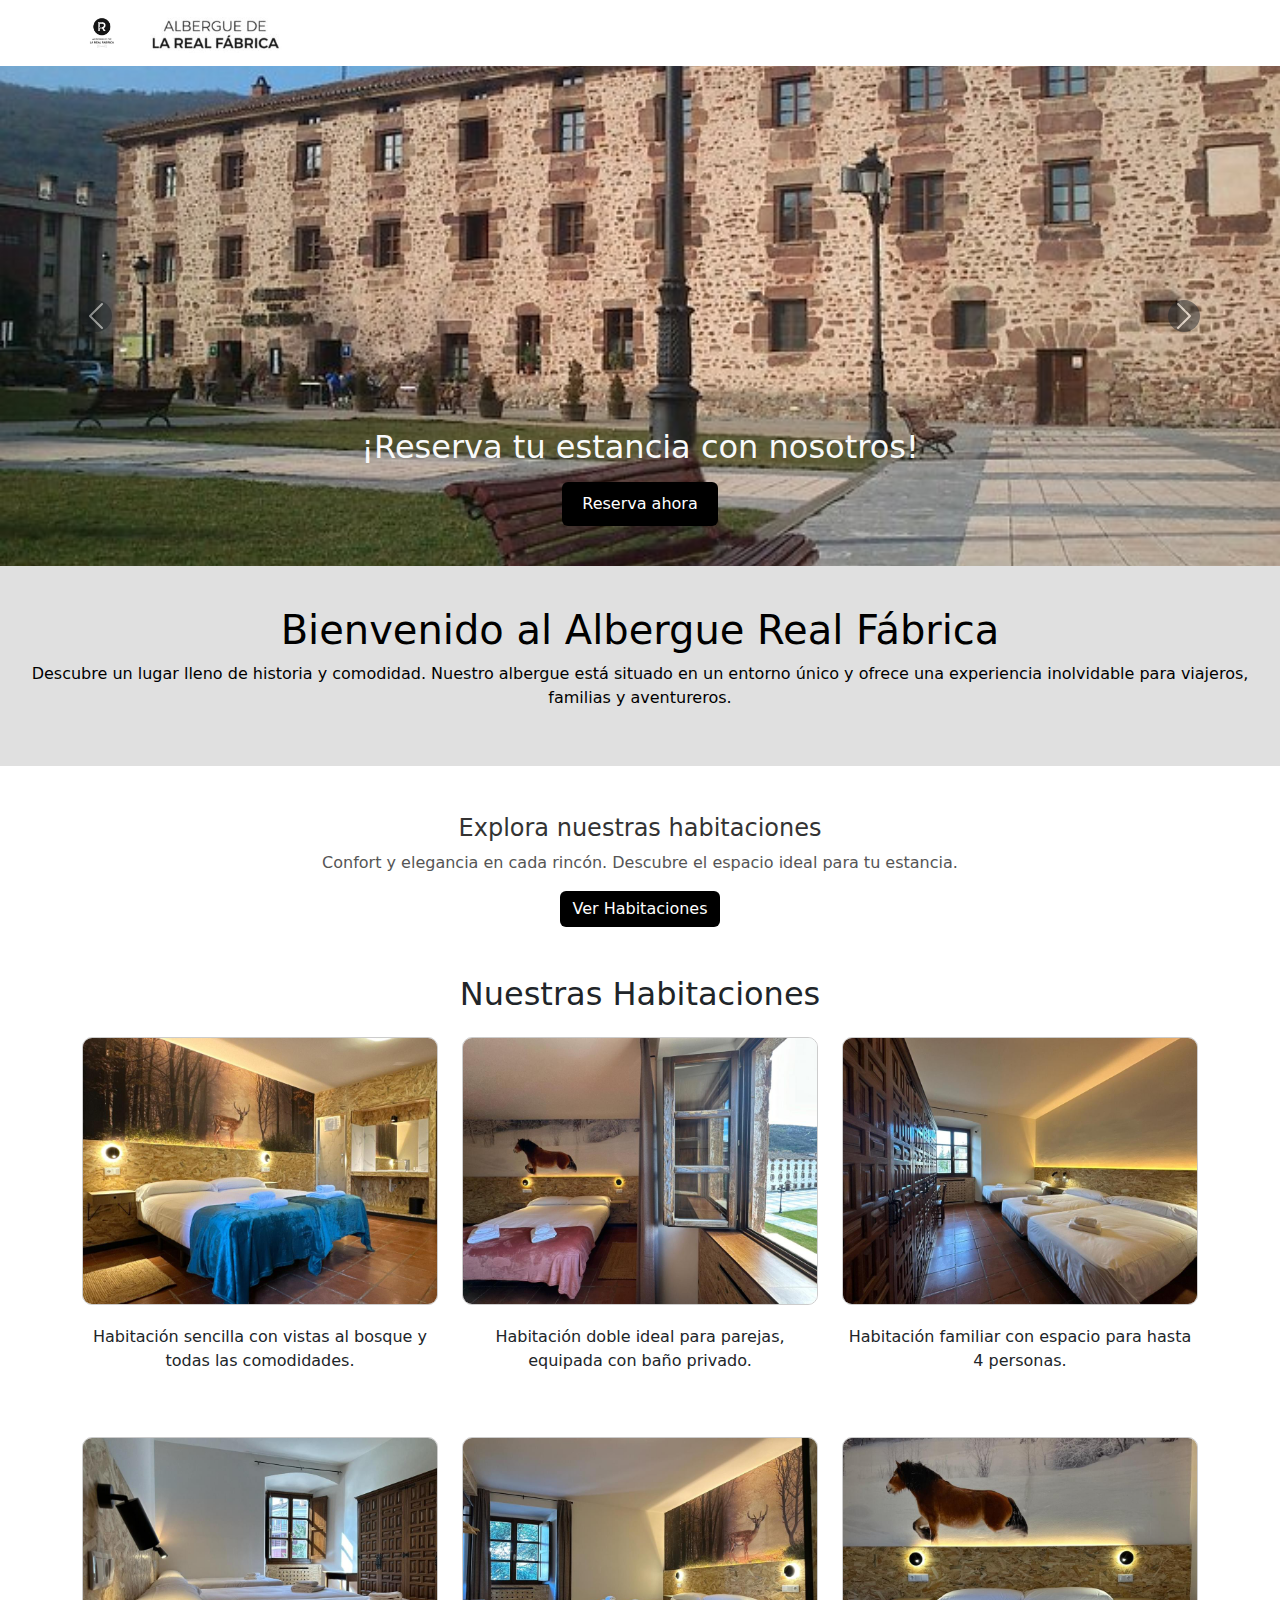
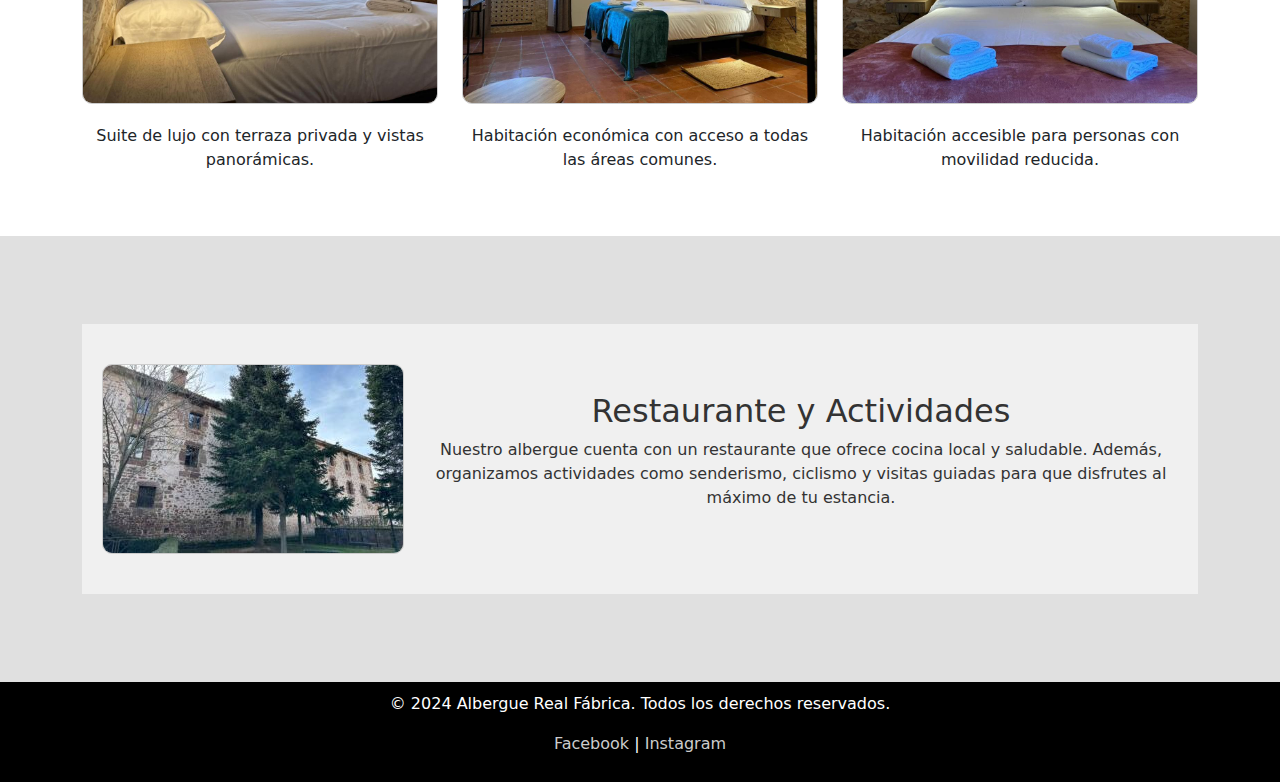
<file: index.html>
<!DOCTYPE html>
<html lang="es">
<head>
    <meta charset="UTF-8">
    <meta name="viewport" content="width=device-width, initial-scale=1.0">
    <title>Albergue Real Fábrica</title>
    <!-- Bootstrap CSS -->
    <link href="https://cdn.jsdelivr.net/npm/bootstrap@5.3.0-alpha1/dist/css/bootstrap.min.css" rel="stylesheet">
    <!-- Custom CSS -->
    <link href="styles.css" rel="stylesheet">
</head>
<body>
    <!-- Navbar -->
    <nav class="navbar navbar-expand-lg navbar-dark" role="navigation" aria-label="Navegación principal">
        <div class="container">
            <a class="navbar-brand" href="#">
                <img src="images/logo.jpg" alt="Logo del Albergue Real Fábrica">
                <img src="images/logo letras.png" alt="Nombre del Albergue Real Fábrica" class="additional-logo">
            </a>
            <button class="navbar-toggler" type="button" data-bs-toggle="collapse" data-bs-target="#navbarNav"
                aria-controls="navbarNav" aria-expanded="false" aria-label="Alternar navegación">
                <span class="navbar-toggler-icon"></span>
            </button>
            <div class="collapse navbar-collapse" id="navbarNav">
                <ul class="navbar-nav ms-auto">
                    <li class="nav-item">
                        <a class="nav-link" href="rooms.html" aria-label="Ir a habitaciones">
                            <i class="bi bi-house"></i> Rooms
                        </a>
                    </li>
                    <li class="nav-item">
                        <a class="nav-link" href="reservation.html" aria-label="Ir a reservas">
                            <i class="bi bi-calendar-check"></i> Reservation
                        </a>
                    </li>
                </ul>
            </div>
        </div>
    </nav>

    <!-- Image Carousel -->
    <div id="mainCarousel" class="carousel slide" data-bs-ride="carousel" aria-roledescription="Carrusel">
        <div class="carousel-inner">
            <div class="carousel-item active position-relative">
                <img src="images/albergue1.jpg" class="d-block w-100" alt="Vista del Albergue Real Fábrica 1">
                <div class="carousel-caption d-flex flex-column align-items-center justify-content-center">
                    <h2 class="text-light mb-3">¡Reserva tu estancia con nosotros!</h2>
                    <a href="reservation.html" class="btn btn-primary">Reserva ahora</a>
                </div>
            </div>
            <div class="carousel-item">
                <img src="images/albergue2.jpg" class="d-block w-100" alt="Vista del Albergue Real Fábrica 2">
                <div class="carousel-caption d-flex flex-column align-items-center justify-content-center">
                    <h2 class="text-light mb-3">¡Reserva tu estancia con nosotros!</h2>
                    <a href="reservation.html" class="btn btn-primary">Reserva ahora</a>
                </div>
            </div>
            <div class="carousel-item">
                <img src="images/albergue3.jpg" class="d-block w-100" alt="Vista del Albergue Real Fábrica 3">
                <div class="carousel-caption d-flex flex-column align-items-center justify-content-center">
                    <h2 class="text-light mb-3">¡Reserva tu estancia con nosotros!</h2>
                    <a href="reservation.html" class="btn btn-primary">Reserva ahora</a>
                </div>
            </div>
        </div>
        <button class="carousel-control-prev" type="button" data-bs-target="#mainCarousel" data-bs-slide="prev" 
            aria-label="Anterior">
            <span class="carousel-control-prev-icon bg-dark rounded-circle" aria-hidden="true"></span>
        </button>
        <button class="carousel-control-next" type="button" data-bs-target="#mainCarousel" data-bs-slide="next"
            aria-label="Siguiente">
            <span class="carousel-control-next-icon bg-dark rounded-circle" aria-hidden="true"></span>
        </button>
    </div>

    <!-- Hero Section -->
    <main id="mainContent" role="main">
        <div class="hero">
            <h1>Bienvenido al Albergue Real Fábrica</h1>
            <p>
                Descubre un lugar lleno de historia y comodidad. Nuestro albergue está situado en un entorno único y ofrece 
                una experiencia inolvidable para viajeros, familias y aventureros.
            </p>
        </div>

        <!-- Section Above Rooms -->
        <div class="container text-center mt-5">
            <h3>Explora nuestras habitaciones</h3>
            <p>Confort y elegancia en cada rincón. Descubre el espacio ideal para tu estancia.</p>
            <a href="rooms.html" class="btn btn-dark" aria-label="Ver más habitaciones">Ver Habitaciones</a>
        </div>

       <!-- Gallery Section -->
<div class="container my-5">
    <h2 class="text-center mb-4">Nuestras Habitaciones</h2>
    <div class="row gallery">
        <div class="col-md-4 text-center">
            <img src="images/room1.jpg" alt="Habitación 1 del albergue">
            <p>Habitación sencilla con vistas al bosque y todas las comodidades.</p>
        </div>
        <div class="col-md-4 text-center">
            <img src="images/room2.jpg" alt="Habitación 2 del albergue">
            <p>Habitación doble ideal para parejas, equipada con baño privado.</p>
        </div>
        <div class="col-md-4 text-center">
            <img src="images/room3.jpg" alt="Habitación 3 del albergue">
            <p>Habitación familiar con espacio para hasta 4 personas.</p>
        </div>
    </div>
</div>

<!-- Additional Gallery Section -->
<div class="container my-5">
    <div class="row gallery">
        <div class="col-md-4 text-center">
            <img src="images/room4.jpg" alt="Habitación 4 del albergue">
            <p>Suite de lujo con terraza privada y vistas panorámicas.</p>
        </div>
        <div class="col-md-4 text-center">
            <img src="images/room5.jpg" alt="Habitación 5 del albergue">
            <p>Habitación económica con acceso a todas las áreas comunes.</p>
        </div>
        <div class="col-md-4 text-center">
            <img src="images/room6.jpg" alt="Habitación 6 del albergue">
            <p>Habitación accesible para personas con movilidad reducida.</p>
        </div>
    </div>
</div>

  
      <!-- Activities Section -->
      <div class="hero">
        <div class="container my-5">
        <div class="activities-section">
          <img src="images/albergue4.jpg" alt="Actividades en el albergue" />
          <div>
            <h2>Restaurante y Actividades</h2>
            <p>
              Nuestro albergue cuenta con un restaurante que ofrece cocina local y
              saludable. Además, organizamos actividades como senderismo, ciclismo
              y visitas guiadas para que disfrutes al máximo de tu estancia.
            </p>
          </div>
        </div>
      </div>
    </div>

    <!-- Footer -->
    <footer role="contentinfo">
        <p>© 2024 Albergue Real Fábrica. Todos los derechos reservados.</p>
        <p>
            <a href="https://www.facebook.com" target="_blank" rel="noopener noreferrer" aria-label="Ir a Facebook">
                Facebook
            </a> |
            <a href="https://www.instagram.com" target="_blank" rel="noopener noreferrer" aria-label="Ir a Instagram">
                Instagram
            </a>
        </p>
    </footer>

    <!-- Bootstrap JS -->
    <script src="https://cdn.jsdelivr.net/npm/bootstrap@5.3.0-alpha1/dist/js/bootstrap.bundle.min.js"></script>
</body>
</html>
</file>
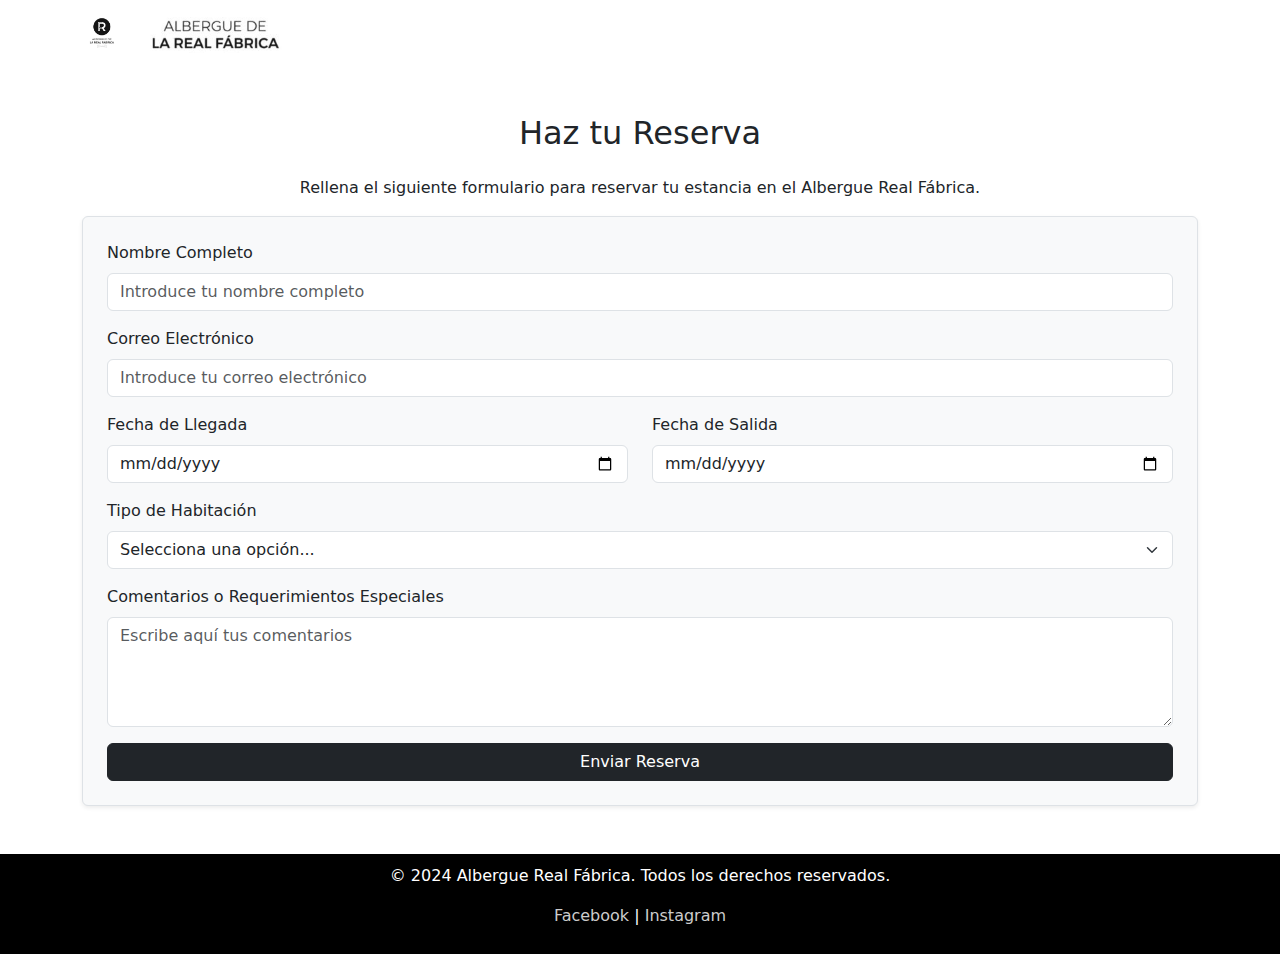
<file: reservation.html>
<!DOCTYPE html>
<html lang="es">
<head>
    <meta charset="UTF-8">
    <meta name="viewport" content="width=device-width, initial-scale=1.0">
    <title>Reservas - Albergue Real Fábrica</title>
    <!-- Bootstrap CSS -->
    <link href="https://cdn.jsdelivr.net/npm/bootstrap@5.3.0-alpha1/dist/css/bootstrap.min.css" rel="stylesheet">
    <!-- Custom CSS -->
    <link href="styles.css" rel="stylesheet">
</head>
<body>
    <!-- Navbar -->
    <nav class="navbar navbar-expand-lg navbar-dark" role="navigation" aria-label="Navegación principal">
        <div class="container">
            <a class="navbar-brand" href="index.html">
                <img src="images/logo.jpg" alt="Logo del Albergue Real Fábrica">
                <img src="images/logo letras.png" alt="Nombre del Albergue Real Fábrica" class="additional-logo">
            </a>
            <button class="navbar-toggler" type="button" data-bs-toggle="collapse" data-bs-target="#navbarNav"
                aria-controls="navbarNav" aria-expanded="false" aria-label="Alternar navegación">
                <span class="navbar-toggler-icon"></span>
            </button>
            <div class="collapse navbar-collapse" id="navbarNav">
                <ul class="navbar-nav ms-auto">
                    <li class="nav-item">
                        <a class="nav-link" href="rooms.html" aria-label="Ir a habitaciones">
                            <i class="bi bi-house"></i> Rooms
                        </a>
                    </li>
                    <li class="nav-item">
                        <a class="nav-link active" href="reservation.html" aria-label="Ir a reservas">
                            <i class="bi bi-calendar-check"></i> Reservation
                        </a>
                    </li>
                </ul>
            </div>
        </div>
    </nav>

    <!-- Reservation Form Section -->
    <div class="container my-5">
        <h2 class="text-center mb-4">Haz tu Reserva</h2>
        <p class="text-center">Rellena el siguiente formulario para reservar tu estancia en el Albergue Real Fábrica.</p>
        <form action="#" method="POST" class="p-4 border rounded shadow-sm bg-light">
            <div class="mb-3">
                <label for="name" class="form-label">Nombre Completo</label>
                <input type="text" class="form-control" id="name" name="name" placeholder="Introduce tu nombre completo" required>
            </div>
            <div class="mb-3">
                <label for="email" class="form-label">Correo Electrónico</label>
                <input type="email" class="form-control" id="email" name="email" placeholder="Introduce tu correo electrónico" required>
            </div>
            <div class="row">
                <div class="col-md-6 mb-3">
                    <label for="arrival" class="form-label">Fecha de Llegada</label>
                    <input type="date" class="form-control" id="arrival" name="arrival" required>
                </div>
                <div class="col-md-6 mb-3">
                    <label for="departure" class="form-label">Fecha de Salida</label>
                    <input type="date" class="form-control" id="departure" name="departure" required>
                </div>
            </div>
            <div class="mb-3">
                <label for="roomType" class="form-label">Tipo de Habitación</label>
                <select class="form-select" id="roomType" name="roomType" required>
                    <option selected disabled>Selecciona una opción...</option>
                    <option value="sencilla">Habitación Sencilla</option>
                    <option value="doble">Habitación Doble</option>
                    <option value="familiar">Habitación Familiar</option>
                    <option value="suite">Suite de Lujo</option>
                </select>
            </div>
            <div class="mb-3">
                <label for="comments" class="form-label">Comentarios o Requerimientos Especiales</label>
                <textarea class="form-control" id="comments" name="comments" rows="4" placeholder="Escribe aquí tus comentarios"></textarea>
            </div>
            <button type="submit" class="btn btn-dark w-100">Enviar Reserva</button>
        </form>
    </div>

    <!-- Footer -->
    <footer role="contentinfo">
        <p>© 2024 Albergue Real Fábrica. Todos los derechos reservados.</p>
        <p>
            <a href="https://www.facebook.com" target="_blank" rel="noopener noreferrer" aria-label="Ir a Facebook">
                Facebook
            </a> |
            <a href="https://www.instagram.com" target="_blank" rel="noopener noreferrer" aria-label="Ir a Instagram">
                Instagram
            </a>
        </p>
    </footer>

    <!-- Bootstrap JS -->
    <script src="https://cdn.jsdelivr.net/npm/bootstrap@5.3.0-alpha1/dist/js/bootstrap.bundle.min.js"></script>
</body>
</html>
</file>
<file: styles.css>
/* Botones negros del carrusel */
.carousel-caption .btn {
    background-color: #000 !important; /* Negro para el botón */
    color: #fff !important; /* Texto blanco */
    border: none;
    padding: 10px 20px;
}

.carousel-caption .btn:hover {
    background-color: #333 !important; /* Gris oscuro al pasar el mouse */
    color: #fff !important;
}

/* Navbar más pequeña */
.navbar {
    padding: 0.5rem 1rem; /* Reduce el padding de la Navbar */
}

.navbar-brand img {
    max-height: 40px; /* Ajusta la altura del logo */
}

.navbar .additional-logo {
    max-height: 40px; /* Ajusta la altura de la imagen adicional */
    margin-left: 10px; /* Espaciado entre el logo y la imagen adicional */
}

/* Espaciado en la sección encima de las habitaciones */
.container.text-center.mt-5 {
    margin-top: 40px;
    margin-bottom: 20px;
}

.container.text-center.mt-5 h3 {
    font-size: 24px;
    color: #333; /* Texto gris oscuro */
}

.container.text-center.mt-5 p {
    font-size: 16px;
    color: #555; /* Gris medio */
}

.container.text-center.mt-5 .btn {
    background-color: #000; /* Negro para el botón */
    color: #fff;
    border: none;
}

.container.text-center.mt-5 .btn:hover {
    background-color: #333; /* Gris oscuro al pasar el mouse */
    color: #fff;
}

/* Galería de imágenes */
.gallery img {
    width: 100%;
    border-radius: 10px;
    margin-bottom: 20px;
    border: 1px solid #ccc; /* Borde gris claro */
}

/* Actividades */
.activities-section {
    display: flex;
    align-items: center;
    padding: 40px 20px;
    background-color: #f0f0f0; /* Gris claro */
    color: #333; /* Texto gris oscuro */
}

.activities-section img {
    max-width: 50%;
    border-radius: 10px;
    margin-right: 20px;
    border: 1px solid #ccc; /* Borde gris claro */
}

/* Footer */
footer {
    background-color: #000; /* Negro para el fondo */
    color: #fff; /* Blanco para el texto */
    text-align: center;
    padding: 10px 0;
}

footer a {
    color: #ccc; /* Gris claro para los enlaces */
    text-decoration: none;
}

footer a:hover {
    color: #fff; /* Blanco al pasar el mouse */
    text-decoration: underline;
}

/* Hero Section */
.hero {
    text-align: center;
    padding: 40px 20px;
    background-color: #e0e0e0; /* Gris claro */
    color: #000; /* Texto en negro */
}

/* Carrusel: ajuste de altura */
.carousel-inner img {
    height: 500px; /* Ajusta la altura de las imágenes del carrusel */
    object-fit: cover; /* Recorta las imágenes para que se adapten sin distorsión */
}
</file>
